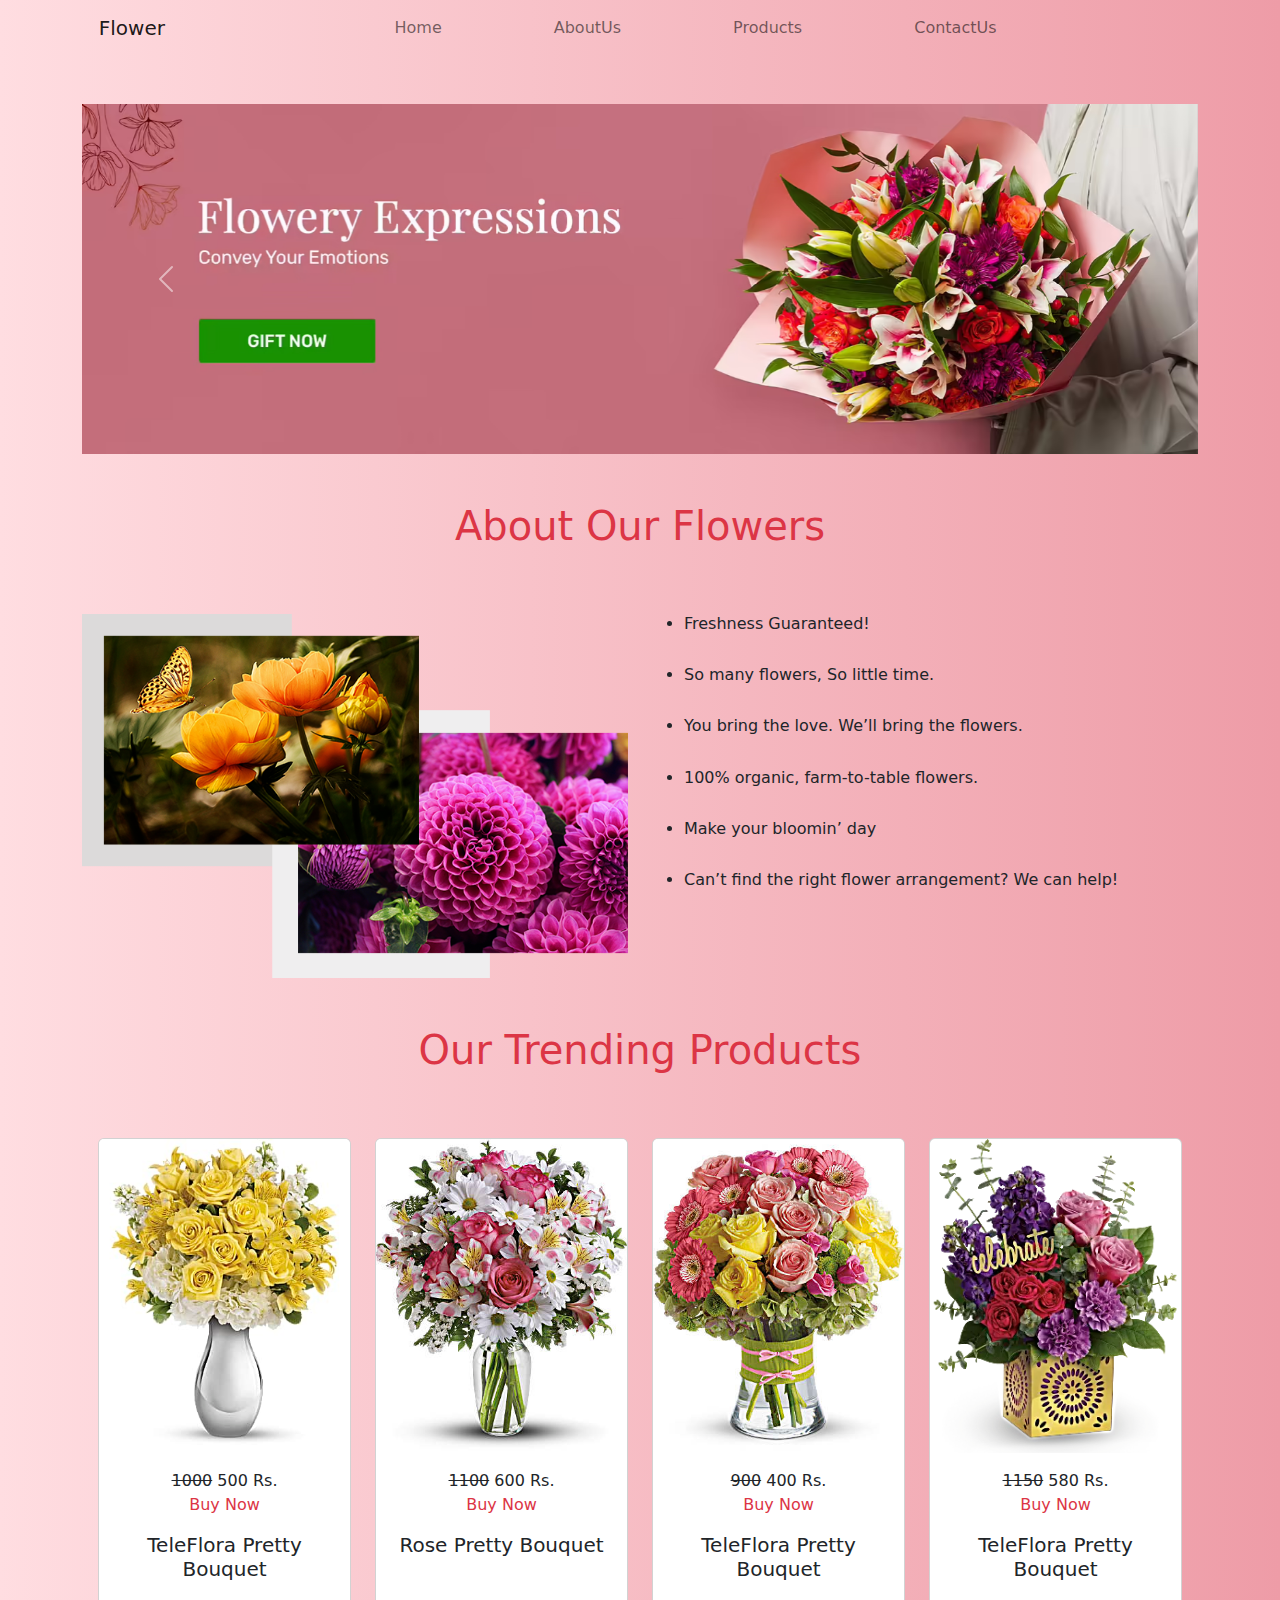
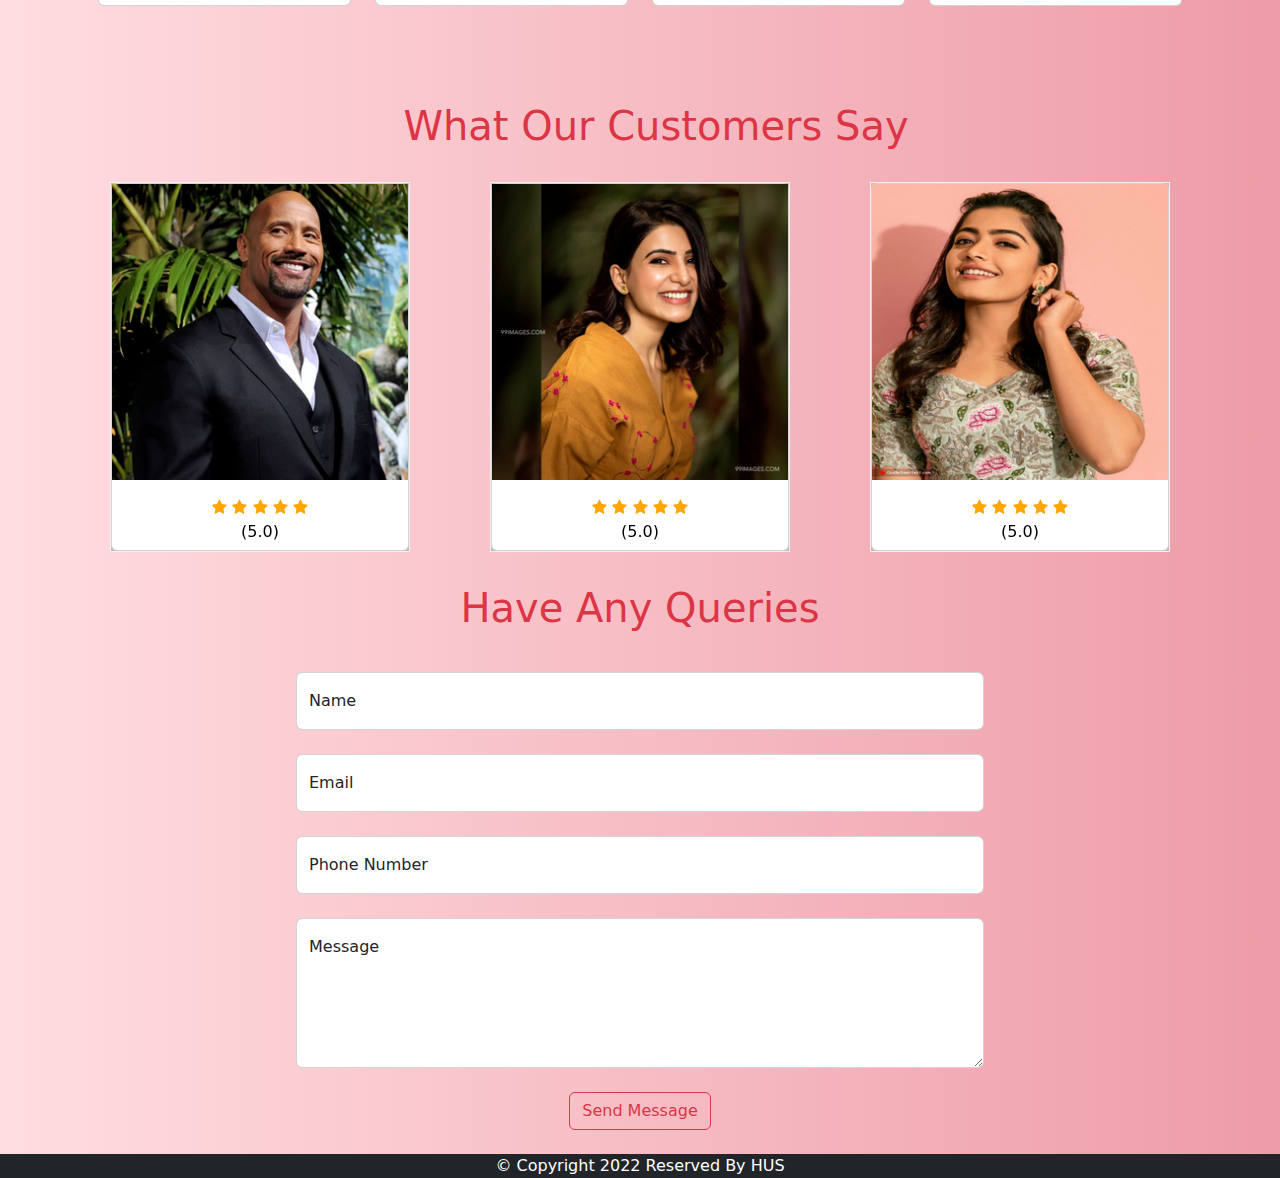
<file: index.html>
<!DOCTYPE html>
<html lang="en">
    <head>
        <meta charset="UTF-8">
        <meta http-equiv="X-UA-Compatible" content="IE=edge">
        <meta name="viewport" content="width=device-width, initial-scale=1.0">
        <title>Flower Shop</title>
        <link rel="stylesheet" href="https://cdnjs.cloudflare.com/ajax/libs/font-awesome/4.7.0/css/font-awesome.min.css">
        <link rel="stylesheet" href="bootstrap-5.2.0-beta1-dist/css/bootstrap.min.css">
        <link rel="stylesheet" href="css.css">
    
        <script
        
            src="https://cdn.jsdelivr.net/npm/jquery@3.6.0/dist/jquery.slim.min.js"></script>
        <script
            src="https://cdn.jsdelivr.net/npm/bootstrap@4.6.1/dist/js/bootstrap.bundle.min.js"></script>
    </head>
    <body>
        <!-- Nav Bar -->
        <nav class="navbar navbar-expand-md container">
            <a href="#" class="navbar-brand col-md-1 text-end col-7">Flower</a>
            <button class="navbar-toggler" type="button" data-toggle="collapse"
                data-target="#collapsenavbar">
                <span class="navbar-toggler-icon"></span>
            </button>
            <div class="collapse navbar-collapse" id="collapsenavbar">

                <ul class="navbar-nav ms-auto me-auto ">
                    <li class="nav-item me-auto ms-auto ">
                        <a href="#" class="nav-link mx-5">Home</a>
                    </li>
                    <li class="nav-item me-auto ms-auto">
                        <a href="#about" class="nav-link mx-5">AboutUs</a>
                    </li>
                    <li class="nav-item me-auto ms-auto ">
                        <a href="#products" class="nav-link mx-5">Products</a>
                    </li>
                    <li class="nav-item me-auto ms-auto">
                        <a href="#contact" class="nav-link mx-5">ContactUs</a>
                    </li>
                </ul>
            </div>
        </nav>
        <div class="container-md">
            <div class="row mt-5">
                <div class="col-12">
                    <div id="carouselitem" class="carousel slide"
                        data-ride="carousel">
                        <div class="carousel-inner">
                            <div class="carousel-item active">
                                <img src="image/flower_homepage_fa_desktop_2.avif" class="d-block w-100" alt="">
                            </div>
                            <div class="carousel-item">
                                <img src="image/corporate-flowers5484391390.jpg" class="d-block w-100" alt="">
                            </div>
                            <div class="carousel-item">
                                <img src="image/plant_homepage_fa_desktop (1)_0.avif" class="d-block w-100" alt="">
                            </div>
                            <div class="carousel-item">
                                <img src="image/home-40.webp" class="d-block w-100" alt="">
                            </div>
                        </div>
                        <a href="#carouselitem" class="carousel-control-prev" data-slide="prev">
                            <span class="carousel-control-prev-icon"></span>
                        </a>
                        <a href="#carouselitem" class="carousel-control-next" data-slide="next">
                            <span class="carousel-control-next-icon"></span>
                        </a>
                    </div>
                </div>
            </div>
        </div>
        <div class="container-md about_flower">
            <h1 class="text-center mt-5 text-danger" id="about">
                About Our Flowers
            </h1>
            <div class="row mt-5">
                <div class="col-md-6 mt-3">
                    <img src="image/about-img.png" class="w-100" alt="">
                </div>
                <div class="col-md-6 mt-3">
                    <ul class="about_flower">
                        <li class="h6">Freshness Guaranteed!</li>
                        <br>
                        <li class="h6">So many flowers, So little time.</li>
                        <br>
                        <li class="h6">You bring the love. We’ll bring the
                            flowers.</li>
                        <br>
                        <li class="h6">100% organic, farm-to-table flowers.</li>
                        <br>
                        <li class="h6">Make your bloomin’ day</li>
                        <br>
                        <li class="h6">Can’t find the right flower arrangement?
                            We can help!</li>
                        <br>
                    </ul>
                </div>
            </div>
        </div>
        <div class="container mt-4" id="products">
            <h1 class="text-center text-danger m-5">Our Trending Products</h1>
            <div class="row p-3">
                <div class="col-md-3 card-contain mb-5">
                    <div class="card h-100 ">
                        <img src="image/Teleflora'sSoPrettyBouquetPM.jpeg" alt="" class="card-img-top ">
                        <div class="card-body">
                            <p class="card-text text-center mb-0" id="l"><del>1000</del> 500 Rs.</p>
                            <p class="card-text text-center text-danger">Buy Now</p>
                            <h5 class="card-title text-center">TeleFlora Pretty Bouquet</h5>
                        </div>
                    </div>
                </div>
                <div class="col-md-3 card-contain mb-5">
                    <div class="card h-100 ">
                        <img src="image/WhataTreatPM.jpeg" alt="" class="card-img-top ">
                        <div class="card-body">
                            <p class="card-text text-center mb-0" id="l"><del>1100</del> 600 Rs.</p>
                            <p class="card-text text-center text-danger">Buy Now</p>
                            <h5 class="card-title text-center">Rose Pretty Bouquet</h5>
                        </div>
                    </div>
                </div>
                <div class="col-md-3 card-contain mb-5">
                    <div class="card h-100 ">
                        <img src="image/FashionistaBloomsPM.jpeg" alt="" class="card-img-top ">
                        <div class="card-body">
                            <p class="card-text text-center mb-0" id="l"><del>900</del> 400 Rs.</p>
                            <p class="card-text text-center text-danger">Buy Now</p>
                            <h5 class="card-title text-center">TeleFlora Pretty Bouquet</h5>
                        </div>
                    </div>
                </div>
                <div class="col-md-3 card-contain mb-5">
                    <div class="card h-100 ">
                        <img src="image/TBC03-2A.webp" alt="" class="card-img-top ">
                        <div class="card-body">
                            <p class="card-text text-center mb-0" id="l"><del>1150</del> 580 Rs.</p>
                            <p class="card-text text-center text-danger">Buy Now</p>
                            <h5 class="card-title text-center">TeleFlora Pretty Bouquet</h5>
                        </div>
                    </div>
                </div>
            </div>
        </div>

        <div class="container mt-3">

            <div class="row">
                <h1 class="text-center text-danger m-3">
                    What Our Customers Say
                </h1>
                <div class="col-lg-4 p-3">
                    <div class="flip-card m-auto ">
                        <div class="flip-card-inner ">
                          <div class="flip-card-front">
                            <div class="card h-100" >
                                <img src="image/reviewimg.png" alt="Avatar" >
                                <div class="card-body">
                                    <span class="fa fa-star checked"></span>
                                    <span class="fa fa-star checked"></span>
                                    <span class="fa fa-star checked"></span>
                                    <span class="fa fa-star checked"></span>
                                    <span class="fa fa-star checked"></span>
                                    <br><span>(5.0)</span>
                                </div>
                              </div>  
                          </div>
                          <div class="flip-card-back ">
                            <h1 class="p-3">Dwayne Johnson</h1>
                            <p class="p-3">I guess I hit it lucky. This is my second time ordering from them and I have no compliant. In fact, I ordered the gladiola spray for a funeral that was better than I expected. The flowers were fresh and beautiful. I'm a happy shopper.</p>
                          </div>
                        </div>
                      </div>
                </div>
                <div class="col-lg-4 p-3">
                    <div class="flip-card m-auto ">
                        <div class="flip-card-inner ">
                          <div class="flip-card-front">
                            <div class="card h-100" >
                                <img src="image/review2.png" alt="Avatar" >
                                <div class="card-body">
                                    <span class="fa fa-star checked"></span>
                                    <span class="fa fa-star checked"></span>
                                    <span class="fa fa-star checked"></span>
                                    <span class="fa fa-star checked"></span>
                                    <span class="fa fa-star checked"></span>
                                    <br><span>(5.0)</span>
                                </div>
                              </div>  
                          </div>
                          <div class="flip-card-back ">
                            <h1 class="p-3">Samantha Ruth</h1>
                            <p class="p-3">Ordering process was easy, and although I paid for rush delivery the Oder didn't show up on time…. I was offered a credit towards my next purchase and the rush order charges were deducted from my order. The customer response time was satisfactory. </p>
                          </div>
                        </div>
                      </div>
                </div>
                <div class="col-lg-4 p-3">
                    <div class="flip-card m-auto ">
                        <div class="flip-card-inner ">
                          <div class="flip-card-front">
                            <div class="card h-100" >
                                <img src="image/review3.png" alt="Avatar" >
                                <div class="card-body">
                                    <span class="fa fa-star checked"></span>
                                    <span class="fa fa-star checked"></span>
                                    <span class="fa fa-star checked"></span>
                                    <span class="fa fa-star checked"></span>
                                    <span class="fa fa-star checked"></span>
                                    <br><span>(5.0)</span>
                                </div>
                              </div>  
                          </div>
                          <div class="flip-card-back ">
                            <h1 class="p-3">Rashmika Mandana</h1>
                            <p class="p-3">I ordered a bouquet of flowers in a vase and it was to be sent to Alberta. After ordering I saw all the horrible reviews and I was so scared. But my friend got them and they were soooooooo beautiful. I will use this service again</p>
                          </div>
                        </div>
                      </div>
                </div>
            </div>
        </div>
        <div class="container" id="contact">
            <div class="row  justify-content-center">
                <h1 class="m-3 text-center text-danger">Have Any Queries</h1>
                <div class="col-md-8">
                    <form action="">
                        <div class="form-floating m-4">
                            <input type="text" id="name" class="form-control" placeholder="Name">
                            <label for="fname">Name</label>
                            <span id="validName" style="display: none;" class="text-danger m-2"> Enter Letters Only</span>
                        </div>
                        <div class="form-floating m-4">
                            <input type="text" id="email" class="form-control" placeholder="Email">
                            <span id="validEmail" style="display: none;" class="text-danger m-2"> Enter Valid Email</span>
                            <label for="fname">Email</label>
                        </div>
                        <div class="form-floating m-4">
                            <input type="text" id="phonenumber" class="form-control" placeholder="Phone Number">
                            <span id="validPhone" style="display: none;" class="text-danger m-2"> Enter Phone Number</span>
                            <label for="fname">Phone Number</label>
                        </div>
                        <div class="form-floating m-4">
                            <textarea name="" id="message" class="w-100 form-control" style="height: 150px;" placeholder="Message"></textarea>
                            <span id="validMessage" style="display: none;" class="text-danger m-2"> Enter Message</span>
                            <label for="fname">Message</label>
                        </div>
                        <div class="text-center">
                            <input type="button" onclick="func()" class="btn btn-outline-danger mx-auto" id="send_msg" value="Send Message">
                        </div>
                    </form>
                </div>
            </div>
        </div>
        <footer>
            <div class="container-fluid mt-4 p-0">
                <p class="bg-dark text-white text-center mb-0">
                    &#169; Copyright 2022 Reserved By HUS</p>
            </div>
        </footer>
        </body>
    <script src="javascript.js"></script>
</html>
</file>
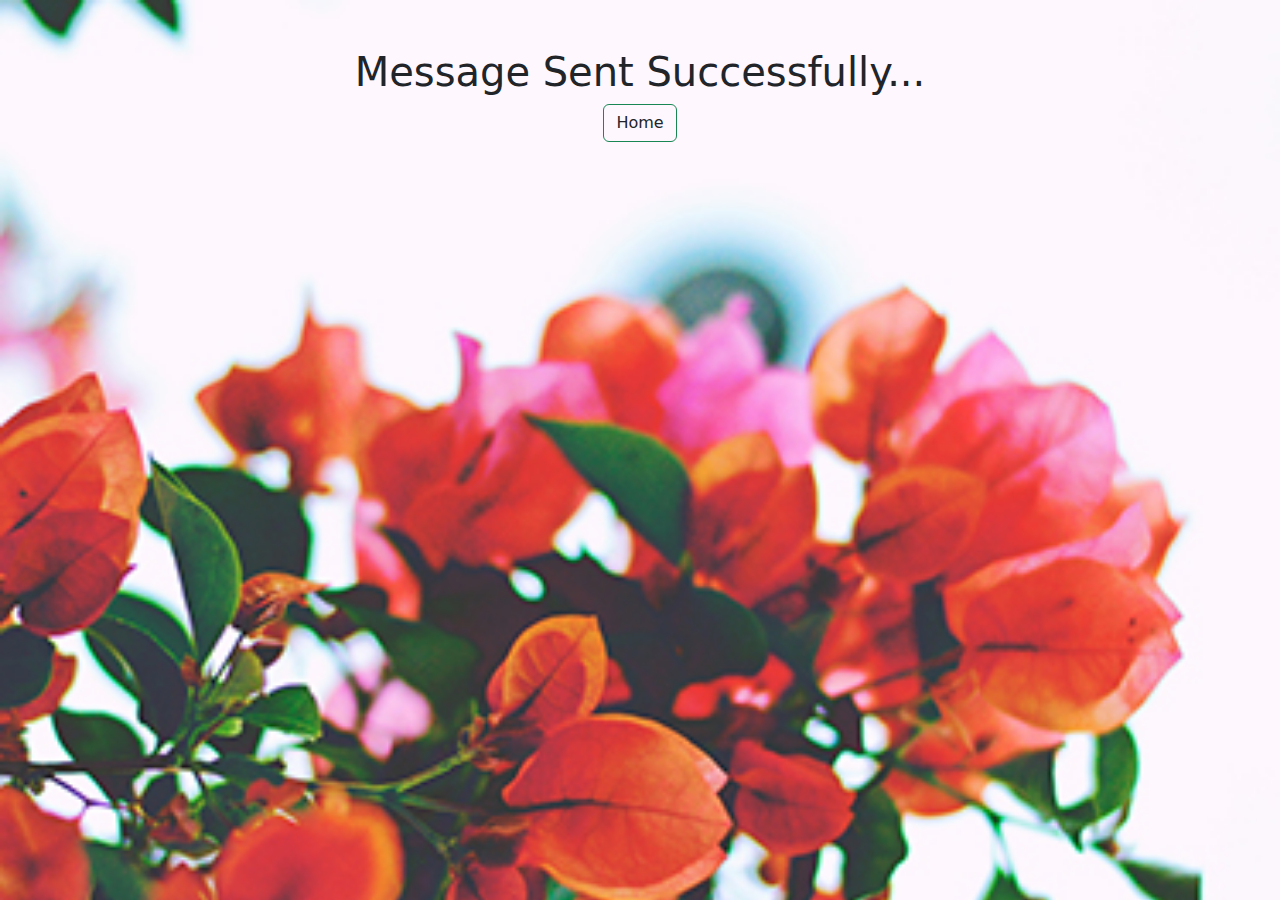
<file: message.html>
<!DOCTYPE html>
<html lang="en">
<head>
    <meta charset="UTF-8">
    <meta http-equiv="X-UA-Compatible" content="IE=edge">
    <meta name="viewport" content="width=device-width, initial-scale=1.0">
    <link rel="stylesheet" href="bootstrap-5.2.0-beta1-dist/css/bootstrap.min.css">
    <title>Sent Successfuly</title>
</head>
<body style="background-image: url('image/g-2.jpg'); background-repeat: no-repeat; background-size: cover;">
    <div class="container text-center mt-5">
        <h1>Message Sent Successfully...</h1>
    </div>

    <div class="text-center">
        <button class="btn btn-outline-success"><a style="text-decoration: none;" class="text-dark" href="index.html">Home</a></button>
    </div>
</body>
<script>
</script>
</html>
</file>
<file: css.css>
.card{
    transition-property: all;
    transition-duration: .5s;
}
.card-contain:hover{
    transform: scale(1.1); 
    transition-duration: 1s;
}

.flip-card {
    background-color: transparent;
    width: 300px;
    height: 370px;
    border: 1px solid #f1f1f1;
    perspective: 1000px; /* Remove this if you don't want the 3D effect */
  }
  
  /* This container is needed to position the front and back side */
  .flip-card-inner {
    position: relative;
    width: 100%;
    height: 100%;
    text-align: center;
    transition: transform 0.8s;
    transform-style: preserve-3d;
  }
  
  /* Do an horizontal flip when you move the mouse over the flip box container */
  .flip-card:hover .flip-card-inner {
    transform: rotateY(180deg);
  }
  
  /* Position the front and back side */
  .flip-card-front, .flip-card-back {
    position: absolute;
    width: 100%;
    height: 100%;
    -webkit-backface-visibility: hidden; /* Safari */
    backface-visibility: hidden;
  }
  
  /* Style the front side (fallback if image is missing) */
  .flip-card-front {
    background-color: #bbb;
    color: black;
  }
  
  /* Style the back side */
  .flip-card-back {
    background-color: rgb(153, 23, 233);
    color: white;
    transform: rotateY(180deg);
  }
.checked{
    color:orange;
}  

.carousel-inner {
    max-height: 350px;
}

body{
  background: #ee9ca7; 
  background: -webkit-linear-gradient(to right, #ffdde1, #ee9ca7);  /* Chrome 10-25, Safari 5.1-6 */
  background: linear-gradient(to right, #ffdde1, #ee9ca7); /* W3C, IE 10+/ Edge, Firefox 16+, Chrome 26+, Opera 12+, Safari 7+ */
}
</file>
